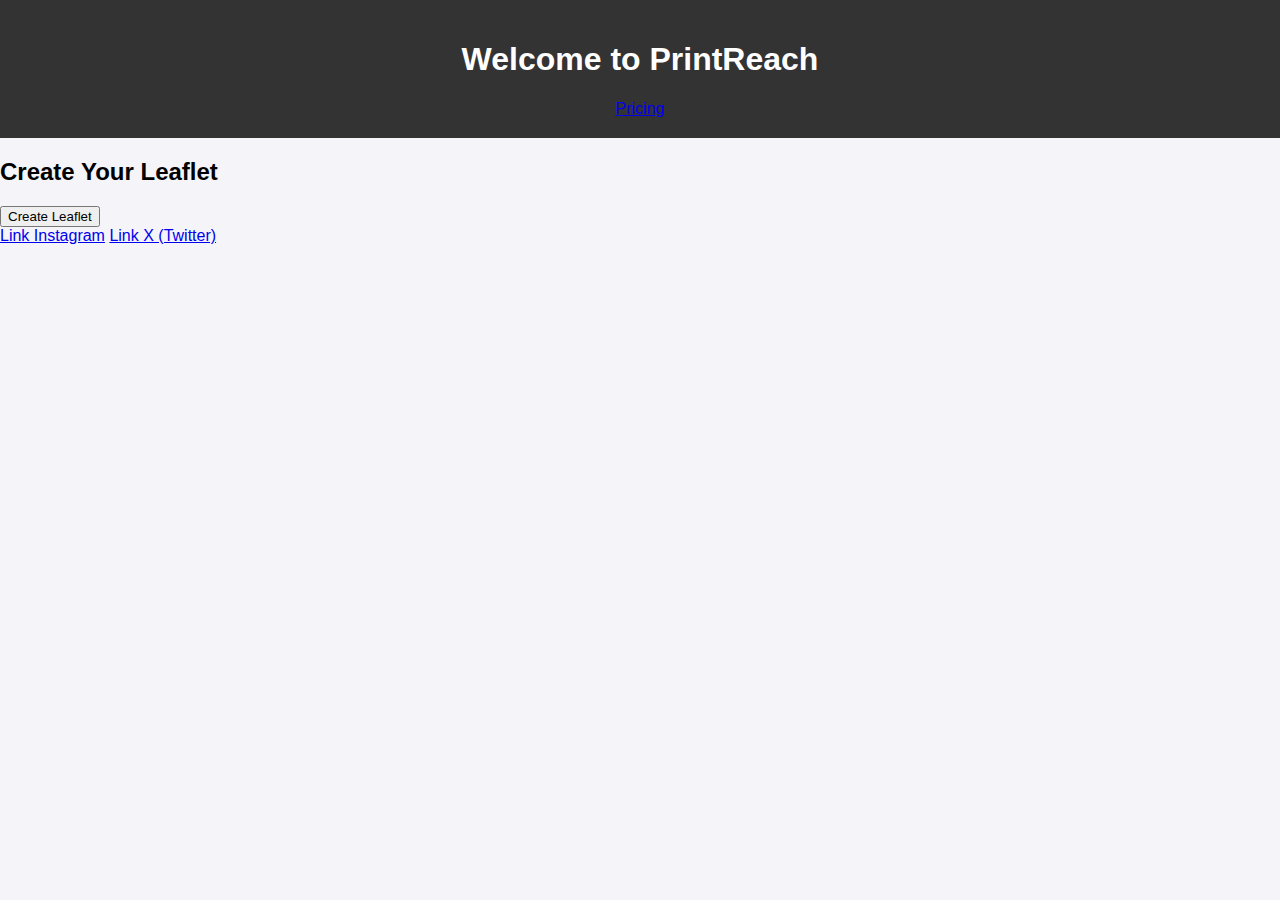
<file: index.html>
<!DOCTYPE html>
<html lang="en">
<head>
  <meta charset="UTF-8">
  <meta name="viewport" content="width=device-width, initial-scale=1.0">
  <title>PrintReach</title>
  <link rel="stylesheet" href="styles.css">

  <!-- Google AdSense Verification Script -->
  <script async src="https://pagead2.googlesyndication.com/pagead/js/adsbygoogle.js?client=ca-pub-6688314493866273"
     crossorigin="anonymous"></script>
</head>
<body>
  <header>
    <h1>Welcome to PrintReach</h1>
    <nav>
      <a href="pricing.html">Pricing</a>
    </nav>
  </header>
  <main>
    <section>
      <h2>Create Your Leaflet</h2>
      <button id="createLeafletBtn">Create Leaflet</button>
    </section>

    <div class="adsense-ad">
      <ins class="adsbygoogle"
          style="display:block"
          data-ad-client="ca-pub-6688314493866273"
          data-ad-slot="2821556727"
          data-ad-format="auto"
          data-full-width-responsive="true"></ins>
      <script>
          (adsbygoogle = window.adsbygoogle || []).push({});
      </script>
    </div>

    <a href="https://printreach.co.uk/auth/instagram">Link Instagram</a>
    <a href="https://printreach.co.uk/auth/twitter">Link X (Twitter)</a>
  </main>
  <script src="app.js"></script>
</body>
</html>
</file>
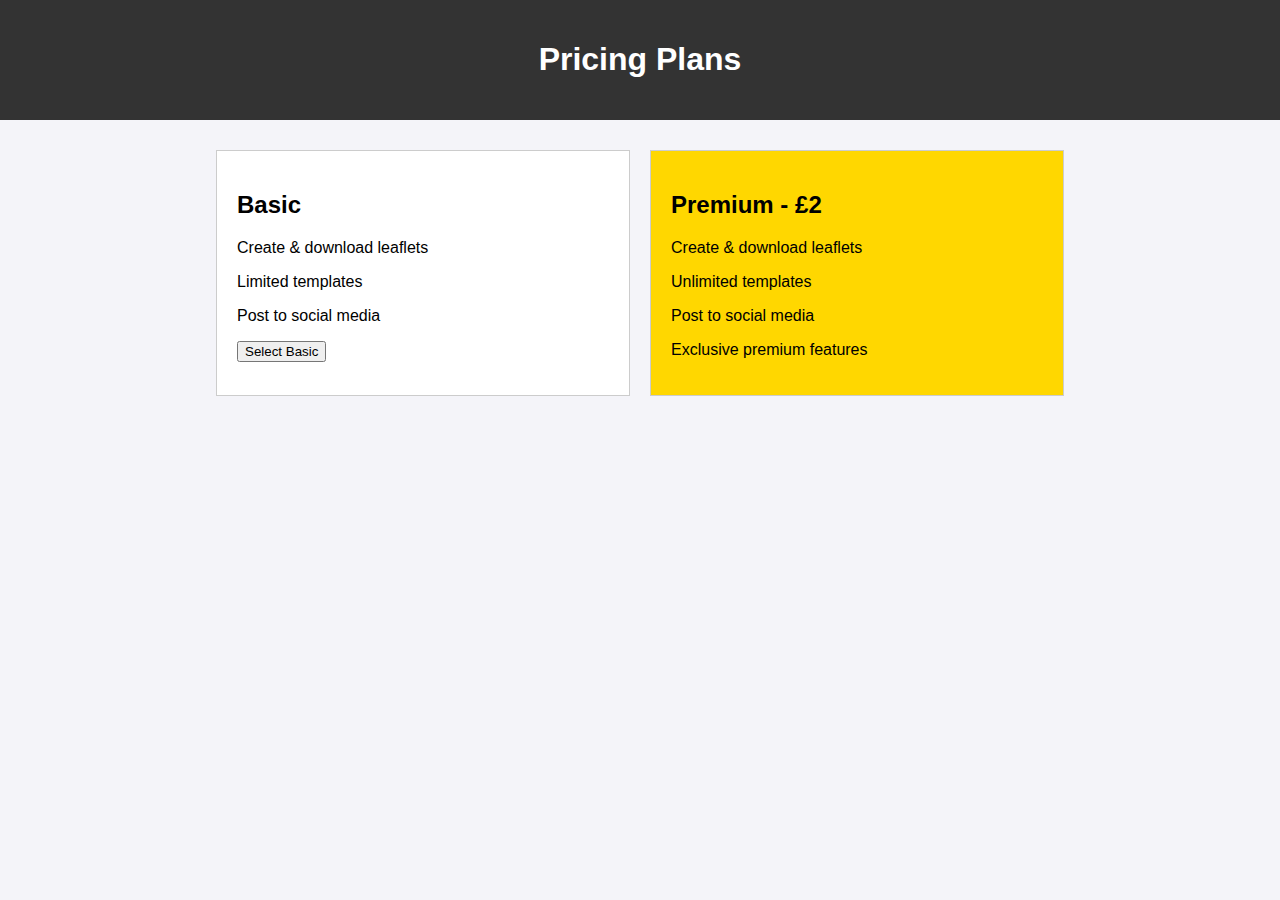
<file: pricing.html>
<!DOCTYPE html>
<html lang="en">
<head>
  <meta charset="UTF-8">
  <meta name="viewport" content="width=device-width, initial-scale=1.0">
  <title>Pricing - PrintReach</title>
  <link rel="stylesheet" href="styles.css">
</head>
<body>
  <header>
    <h1>Pricing Plans</h1>
  </header>
  <main>
    <div class="pricing-container">
      <div class="plan">
        <h2>Basic</h2>
        <p>Create & download leaflets</p>
        <p>Limited templates</p>
        <p>Post to social media</p>
        <button onclick="selectPlan('basic')">Select Basic</button>
      </div>
      <div class="plan premium">
        <h2>Premium - £2</h2>
        <p>Create & download leaflets</p>
        <p>Unlimited templates</p>
        <p>Post to social media</p>
        <p>Exclusive premium features</p>
        <div id="paypal-button-container"></div>
      </div>
    </div>
  </main>
  <script src="app.js"></script>
</body>
</html>
</file>
<file: styles.css>
body {
    font-family: Arial, sans-serif;
    margin: 0;
    padding: 0;
    background-color: #f4f4f9;
  }
  
  header {
    background-color: #333;
    color: white;
    padding: 20px;
    text-align: center;
  }
  
  .pricing-container {
    display: flex;
    justify-content: center;
    padding: 20px;
  }
  
  .plan {
    margin: 10px;
    padding: 20px;
    border: 1px solid #ccc;
    background-color: white;
    width: 30%;
  }
  
  .premium {
    background-color: gold;
  }
</file>
